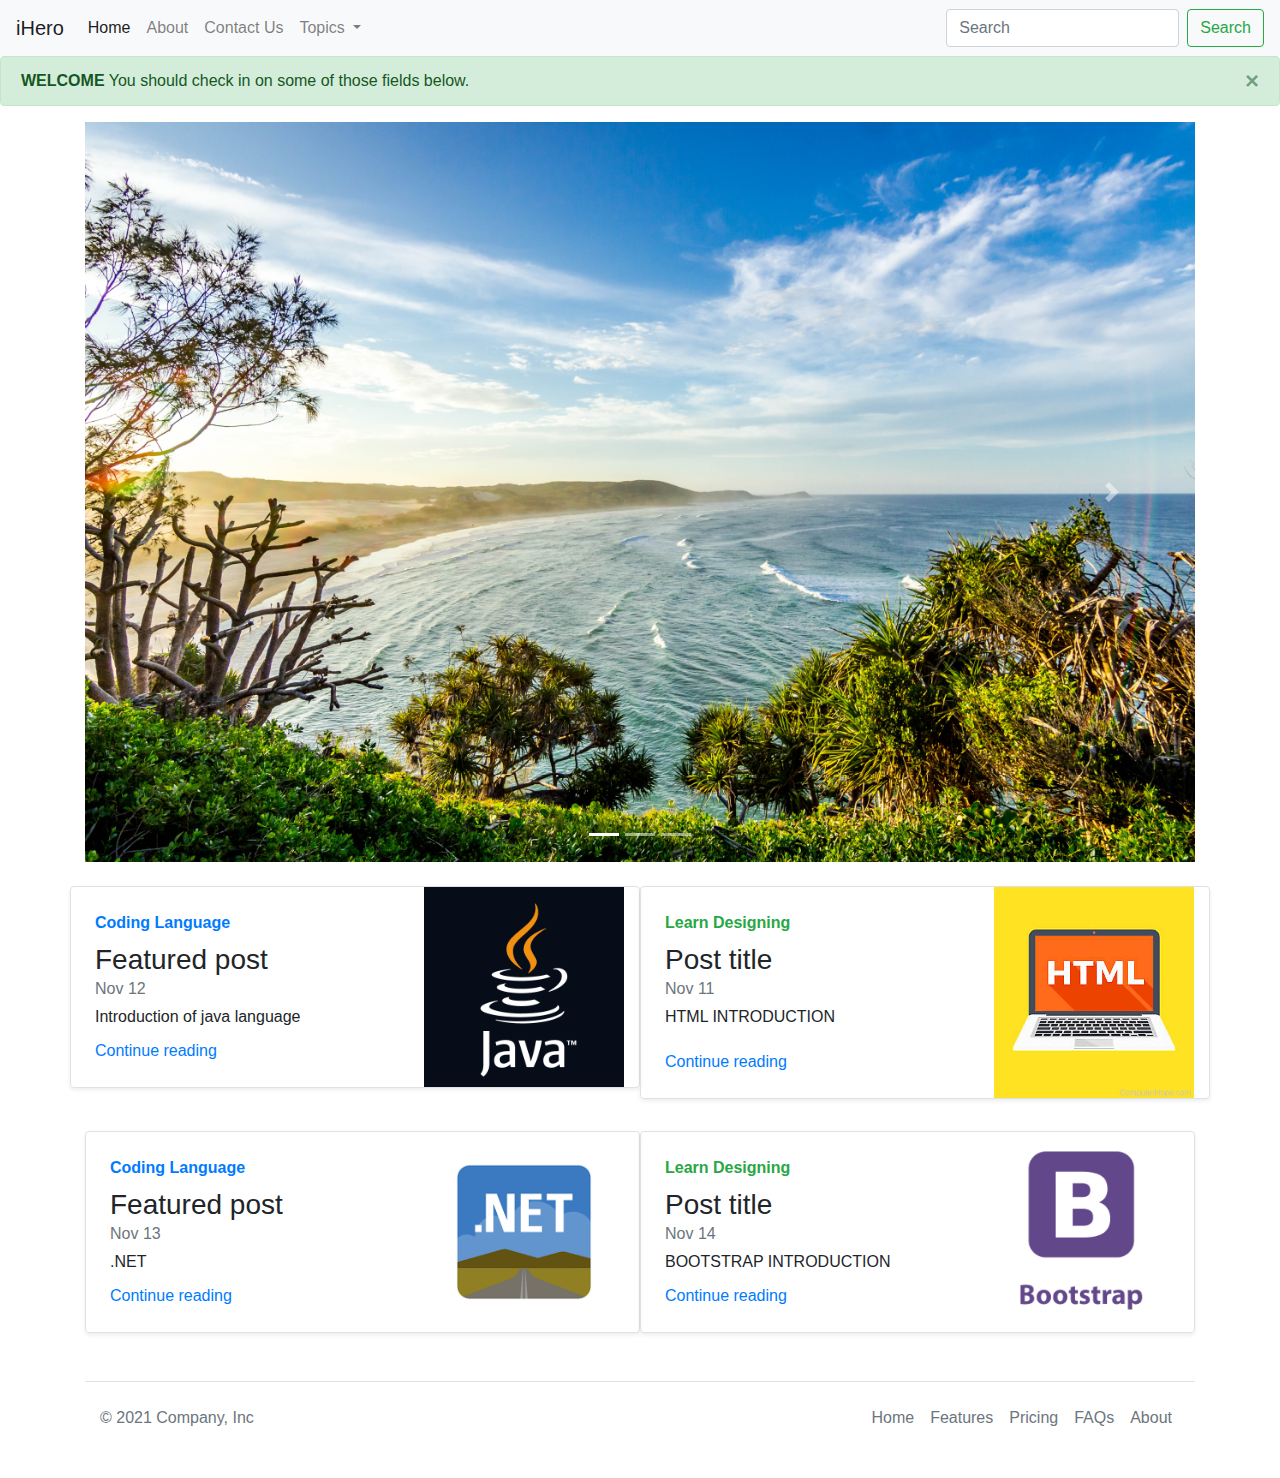
<file: index.html>
<!doctype html>
<html lang="en">

<head>
    <!-- Required meta tags -->
    <meta charset="utf-8">
    <meta name="viewport" content="width=device-width, initial-scale=1, shrink-to-fit=no">

    <!-- Bootstrap CSS -->
    <link rel="stylesheet" href="https://stackpath.bootstrapcdn.com/bootstrap/4.3.1/css/bootstrap.min.css"
        integrity="sha384-ggOyR0iXCbMQv3Xipma34MD+dH/1fQ784/j6cY/iJTQUOhcWr7x9JvoRxT2MZw1T" crossorigin="anonymous">

    <title>iHero</title>
</head>

<body>
    <nav class="navbar navbar-expand-lg navbar-light bg-light">
        <a class="navbar-brand" href="#">iHero</a>
        <button class="navbar-toggler" type="button" data-toggle="collapse" data-target="#navbarSupportedContent"
            aria-controls="navbarSupportedContent" aria-expanded="false" aria-label="Toggle navigation">
            <span class="navbar-toggler-icon"></span>
        </button>

        <div class="collapse navbar-collapse" id="navbarSupportedContent">
            <ul class="navbar-nav mr-auto">
                <li class="nav-item active">
                    <a class="nav-link" href="/">Home <span class="sr-only">(current)</span></a>
                </li>
                <li class="nav-item ">
                    <a class="nav-link" href="/about.html">About</a>
                </li>
                <li class="nav-item ">
                    <a class="nav-link" href="/contact.html">Contact Us</a>
                </li>
                <li class="nav-item dropdown">
                    <a class="nav-link dropdown-toggle" href="#" id="navbarDropdown" role="button"
                        data-toggle="dropdown" aria-haspopup="true" aria-expanded="false">
                        Topics
                    </a>
                    <div class="dropdown-menu" aria-labelledby="navbarDropdown" >
                        <a class="dropdown-item" href="/html.html">HTML</a>
                        <a class="dropdown-item" href="#">JAVA</a>
                        <a class="dropdown-item" href="#">DSA</a>
                        <div class="dropdown-divider"></div>
                        <a class="dropdown-item" href="#">Something else here</a>
                    </div>
                </li>
                <!-- <li class="nav-item">
                    <a class="nav-link disabled" href="#" tabindex="-1" aria-disabled="true">Disabled</a>
                </li> -->
            </ul>
            <form class="form-inline my-2 my-lg-0">
                <input class="form-control mr-sm-2" type="search" placeholder="Search" aria-label="Search">
                <button class="btn btn-outline-success my-2 my-sm-0" type="submit">Search</button>
            </form>
        </div>
    </nav>
    <div class="alert alert-success alert-dismissible fade show" role="alert">
        <strong>WELCOME</strong> You should check in on some of those fields below.
        <button type="button" class="close" data-dismiss="alert" aria-label="Close">
            <span aria-hidden="true">&times;</span>
        </button>
    </div>
    <!-- <nav aria-label="breadcrumb">
        <ol class="breadcrumb">
            <li class="breadcrumb-item"><a href="#">Blog</a></li>
            <li class="breadcrumb-item"><a href="#">Topics</a></li>
            <li class="breadcrumb-item active" aria-current="page">Bootstrap <span
                    class="badge badge-secondary">New</span></li>
        </ol> -->
    </nav>

<div class="container">
    <div id="carouselExampleIndicators" class="carousel slide carousel-fade" data-ride="carousel">
        <ol class="carousel-indicators">
          <li data-target="#carouselExampleIndicators" data-slide-to="0" class="active"></li>
          <li data-target="#carouselExampleIndicators" data-slide-to="1"></li>
          <li data-target="#carouselExampleIndicators" data-slide-to="2"></li>
    
        </ol>
        <div class="carousel-inner">
          <div class="carousel-item active">
            <img class="d-block w-100  img-fluid" src="1.jpg.jpg" alt="First slide">
          </div>
          <div class="carousel-item">
            <img class="d-block w-100 img-fluid" src="2.jpg.jpg" alt="Second slide">
          </div>
          <div class="carousel-item">
            <img class="d-block w-100 img-fluid" src="3.jpg.jpg" alt="Third slide">
          </div>
          
        </div>
        <a class="carousel-control-prev" href="#carouselExampleIndicators" role="button" data-slide="prev">
          <span class="carousel-control-prev-icon" aria-hidden="true"></span>
          <span class="sr-only">Previous</span>
        </a>
        <a class="carousel-control-next" href="#carouselExampleIndicators" role="button" data-slide="next">
          <span class="carousel-control-next-icon" aria-hidden="true"></span>
          <span class="sr-only">Next</span>
        </a>
      </div> 
</div>
<div class="container my-4">
    <div class="row mb-2">
        <div class="col-md-6 mx-auto">
          <div class="row g-0 border rounded overflow-hidden flex-md-row mb-4 shadow-sm h-md-250 position-relative">
            <div class="col p-4 d-flex flex-column position-static">
              <strong class="d-inline-block mb-2 text-primary">Coding Language</strong>
              <h3 class="mb-0">Featured post</h3>
              <div class="mb-1 text-muted">Nov 12</div>
              <p class="card-text mb-auto">Introduction of java language</p>
              <a href="#" class="stretched-link">Continue reading</a>
            </div>
            <div class="col-auto d-none d-lg-block">
             <img src="java.jpg" class="bd-placeholder-img img-fluid" width="200" height="250">
            </div>
          </div>
        </div>
        <div class="col-md-6 mx-auto">
          <div class="row g-0 border rounded overflow-hidden flex-md-row mb-4 shadow-sm h-md-250 position-relative">
            <div class="col p-4 d-flex flex-column position-static">
              <strong class="d-inline-block mb-2 text-success">Learn Designing</strong>
              <h3 class="mb-0">Post title</h3>
              <div class="mb-1 text-muted">Nov 11</div>
              <p class="mb-auto">HTML INTRODUCTION </p>
              <a href="#" class="stretched-link">Continue reading</a>
            </div>
            <div class="col-auto d-none d-lg-block">
           <img src="html1.jpg" class="bd-placeholder-img img-fluid" width="200" height="250">
            </div>
          </div>
        </div>
      </div>

      <div class="row mb-2 mx-auto">
        <div class="col-md-6">
          <div class="row g-0 border rounded overflow-hidden flex-md-row mb-4 shadow-sm h-md-250 position-relative">
            <div class="col p-4 d-flex flex-column position-static">
              <strong class="d-inline-block mb-2 text-primary">Coding Language</strong>
              <h3 class="mb-0">Featured post</h3>
              <div class="mb-1 text-muted">Nov 13</div>
              <p class="card-text mb-auto">.NET </p>
              <a href="#" class="stretched-link">Continue reading</a>
            </div>
            <div class="col-auto d-none d-lg-block">
             <img src="net.jpg" class="bd-placeholder-img img-fluid" width="200" height="250">
            </div>
          </div>
        </div>
        <div class="col-md-6 mx-auto">
          <div class="row g-0 border rounded overflow-hidden flex-md-row mb-4 shadow-sm h-md-250 position-relative">
            <div class="col p-4 d-flex flex-column position-static">
              <strong class="d-inline-block mb-2 text-success">Learn Designing</strong>
              <h3 class="mb-0">Post title</h3>
              <div class="mb-1 text-muted">Nov 14</div>
              <p class="mb-auto">BOOTSTRAP INTRODUCTION </p>
              <a href="#" class="stretched-link">Continue reading</a>
            </div>
            <div class="col-auto d-none d-lg-block">
           <img src="bootstrap.jpg" class="bd-placeholder-img img-fluid" width="200" height="250">
            </div>
          </div>
        </div>
      </div>
</div>
<div class="container">
    <footer class="d-flex flex-wrap justify-content-between align-items-center py-3 my-4 border-top">
      <p class="col-md-4 mb-0 text-muted">© 2021 Company, Inc</p>
  
      <a href="/" class="col-md-4 d-flex align-items-center justify-content-center mb-3 mb-md-0 me-md-auto link-dark text-decoration-none">
        <svg class="bi me-2" width="40" height="32"><use xlink:href="#bootstrap"></use></svg>
      </a>
  
      <ul class="nav col-md-4 justify-content-end">
        <li class="nav-item"><a href="#" class="nav-link px-2 text-muted">Home</a></li>
        <li class="nav-item"><a href="#" class="nav-link px-2 text-muted">Features</a></li>
        <li class="nav-item"><a href="#" class="nav-link px-2 text-muted">Pricing</a></li>
        <li class="nav-item"><a href="#" class="nav-link px-2 text-muted">FAQs</a></li>
        <li class="nav-item"><a href="#" class="nav-link px-2 text-muted">About</a></li>
      </ul>
    </footer>
  </div>

    <!-- Optional JavaScript -->
    <!-- jQuery first, then Popper.js, then Bootstrap JS -->
    <script src="https://code.jquery.com/jquery-3.3.1.slim.min.js"
        integrity="sha384-q8i/X+965DzO0rT7abK41JStQIAqVgRVzpbzo5smXKp4YfRvH+8abtTE1Pi6jizo"
        crossorigin="anonymous"></script>
    <script src="https://cdnjs.cloudflare.com/ajax/libs/popper.js/1.14.7/umd/popper.min.js"
        integrity="sha384-UO2eT0CpHqdSJQ6hJty5KVphtPhzWj9WO1clHTMGa3JDZwrnQq4sF86dIHNDz0W1"
        crossorigin="anonymous"></script>
    <script src="https://stackpath.bootstrapcdn.com/bootstrap/4.3.1/js/bootstrap.min.js"
        integrity="sha384-JjSmVgyd0p3pXB1rRibZUAYoIIy6OrQ6VrjIEaFf/nJGzIxFDsf4x0xIM+B07jRM"
        crossorigin="anonymous"></script>
</body>

</html>
</file>
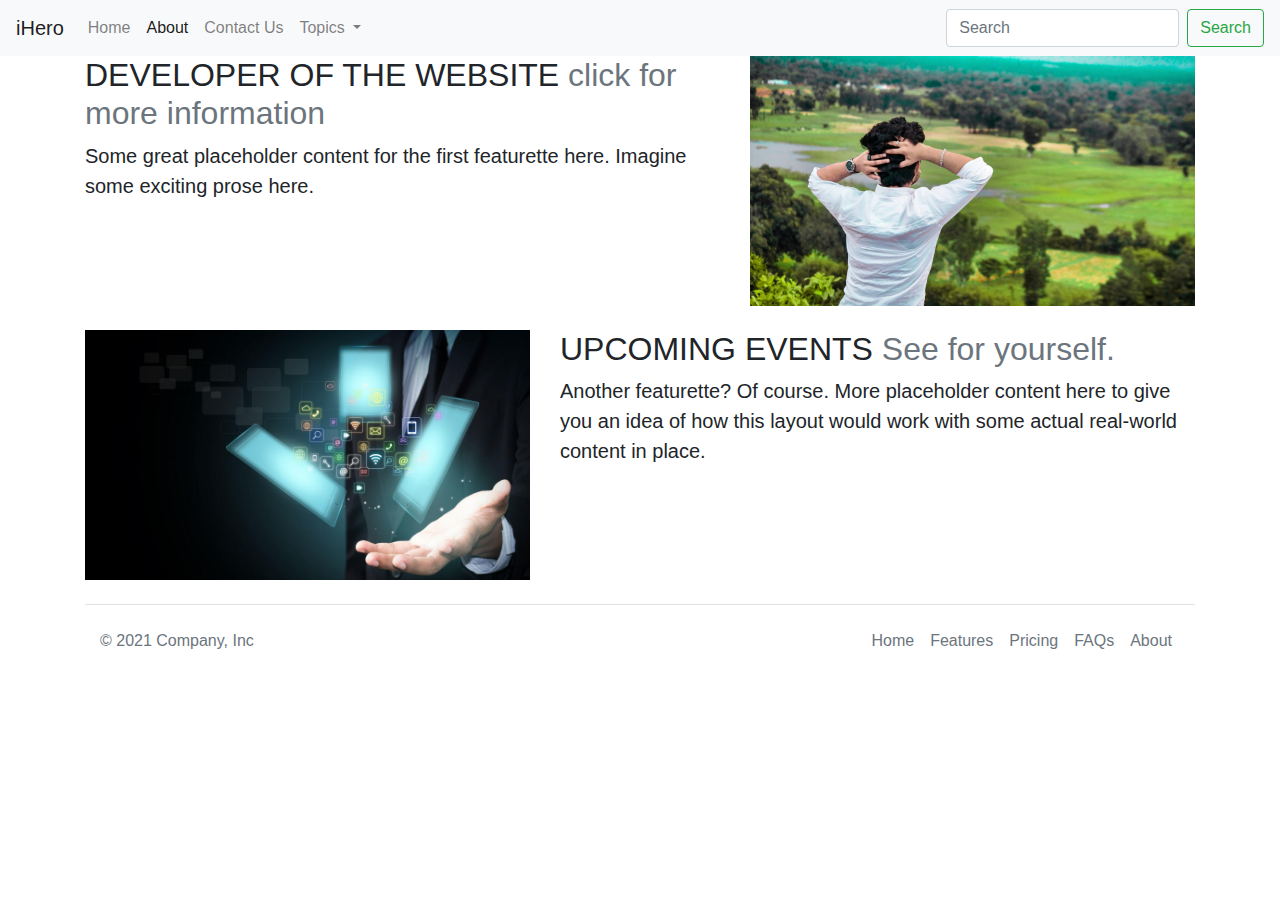
<file: about.html>
<!doctype html>
<html lang="en">

<head>
    <!-- Required meta tags -->
    <meta charset="utf-8">
    <meta name="viewport" content="width=device-width, initial-scale=1, shrink-to-fit=no">

    <!-- Bootstrap CSS -->
    <link rel="stylesheet" href="https://stackpath.bootstrapcdn.com/bootstrap/4.3.1/css/bootstrap.min.css"
        integrity="sha384-ggOyR0iXCbMQv3Xipma34MD+dH/1fQ784/j6cY/iJTQUOhcWr7x9JvoRxT2MZw1T" crossorigin="anonymous">

    <title>Hello, world!</title>
</head>

<body>
    <nav class="navbar navbar-expand-lg navbar-light bg-light">
        <a class="navbar-brand" href="#">iHero</a>
        <button class="navbar-toggler" type="button" data-toggle="collapse" data-target="#navbarSupportedContent"
            aria-controls="navbarSupportedContent" aria-expanded="false" aria-label="Toggle navigation">
            <span class="navbar-toggler-icon"></span>
        </button>

        <div class="collapse navbar-collapse" id="navbarSupportedContent">
            <ul class="navbar-nav mr-auto">
                <li class="nav-item ">
                    <a class="nav-link" href="/">Home <span class="sr-only">(current)</span></a>
                </li>
                <li class="nav-item active">
                    <a class="nav-link" href="/about.html">About</a>
                </li>
                <li class="nav-item">
                    <a class="nav-link" href="/contact.html">Contact Us</a>
                </li>
                <li class="nav-item dropdown">
                    <a class="nav-link dropdown-toggle" href="#" id="navbarDropdown" role="button"
                        data-toggle="dropdown" aria-haspopup="true" aria-expanded="false">
                        Topics
                    </a>
                    <div class="dropdown-menu" aria-labelledby="navbarDropdown">
                        <a class="dropdown-item" href="/html.html">HTML</a>
                        <a class="dropdown-item" href="#">JAVA</a>
                        <a class="dropdown-item" href="#">DSA</a>
                        <div class="dropdown-divider"></div>
                        <a class="dropdown-item" href="#">Something else here</a>
                    </div>
                </li>
                <!-- <li class="nav-item">
                    <a class="nav-link disabled" href="#" tabindex="-1" aria-disabled="true">Disabled</a>
                </li> -->
            </ul>
            <form class="form-inline my-2 my-lg-0">
                <input class="form-control mr-sm-2" type="search" placeholder="Search" aria-label="Search">
                <button class="btn btn-outline-success my-2 my-sm-0" type="submit">Search</button>
            </form>
        </div>
    </nav>
<!-- 
    <nav aria-label="breadcrumb">
        <ol class="breadcrumb">
            <li class="breadcrumb-item"><a href="#">Blog</a></li>
            <li class="breadcrumb-item"><a href="#">Topics</a></li>
            <li class="breadcrumb-item active" aria-current="page">Bootstrap <span
                    class="badge badge-secondary">New</span></li>
        </ol>
    </nav> -->

<div class="container d-flex justify-content-center align-items-center">
    <div class=" row featurette ">
        <div class="col-md-7">
          <h2 class="featurette-heading">DEVELOPER OF THE WEBSITE <span class="text-muted">click for more information</span></h2>
          <p class="lead">Some great placeholder content for the first featurette here. Imagine some exciting prose here.</p>
        </div>
        <div class="col-md-5">
        <img src="IMG_1601.JPG" class="bd-placeholder-img bd-placeholder-img-lg featurette-image img-fluid mx-auto" width="500" height="500" >
        </div>
      </div>
 </div>
 <div class="container d-flex justify-content-center align-items-center my-4">
    <div class="row featurette">
        <div class="col-md-7 order-md-2">
          <h2 class="featurette-heading">UPCOMING EVENTS <span class="text-muted">See for yourself.</span></h2>
          <p class="lead">Another featurette? Of course. More placeholder content here to give you an idea of how this layout would work with some actual real-world content in place.</p>
        </div>
        <div class="col-md-5 order-md-1">
         <img src="tech.jpg" class="bd-placeholder-img bd-placeholder-img-lg featurette-image img-fluid mx-auto" width="500" height="500" >
        </div>
      </div>

 </div>




<div class="container">
    <footer class="d-flex flex-wrap justify-content-between align-items-center py-3 my-4 border-top">
      <p class="col-md-4 mb-0 text-muted">© 2021 Company, Inc</p>  
      <a href="/" class="col-md-4 d-flex align-items-center justify-content-center mb-3 mb-md-0 me-md-auto link-dark text-decoration-none">
        <svg class="bi me-2" width="40" height="32"><use xlink:href="#bootstrap"></use></svg>
      </a>
      <ul class="nav col-md-4 justify-content-end">
        <li class="nav-item"><a href="#" class="nav-link px-2 text-muted">Home</a></li>
        <li class="nav-item"><a href="#" class="nav-link px-2 text-muted">Features</a></li>
        <li class="nav-item"><a href="#" class="nav-link px-2 text-muted">Pricing</a></li>
        <li class="nav-item"><a href="#" class="nav-link px-2 text-muted">FAQs</a></li>
        <li class="nav-item"><a href="#" class="nav-link px-2 text-muted">About</a></li>
      </ul>
    </footer>
  </div>

  

    <!-- Optional JavaScript -->
    <!-- jQuery first, then Popper.js, then Bootstrap JS -->
    <script src="https://code.jquery.com/jquery-3.3.1.slim.min.js"
        integrity="sha384-q8i/X+965DzO0rT7abK41JStQIAqVgRVzpbzo5smXKp4YfRvH+8abtTE1Pi6jizo"
        crossorigin="anonymous"></script>
    <script src="https://cdnjs.cloudflare.com/ajax/libs/popper.js/1.14.7/umd/popper.min.js"
        integrity="sha384-UO2eT0CpHqdSJQ6hJty5KVphtPhzWj9WO1clHTMGa3JDZwrnQq4sF86dIHNDz0W1"
        crossorigin="anonymous"></script>
    <script src="https://stackpath.bootstrapcdn.com/bootstrap/4.3.1/js/bootstrap.min.js"
        integrity="sha384-JjSmVgyd0p3pXB1rRibZUAYoIIy6OrQ6VrjIEaFf/nJGzIxFDsf4x0xIM+B07jRM"
        crossorigin="anonymous"></script>
</file>
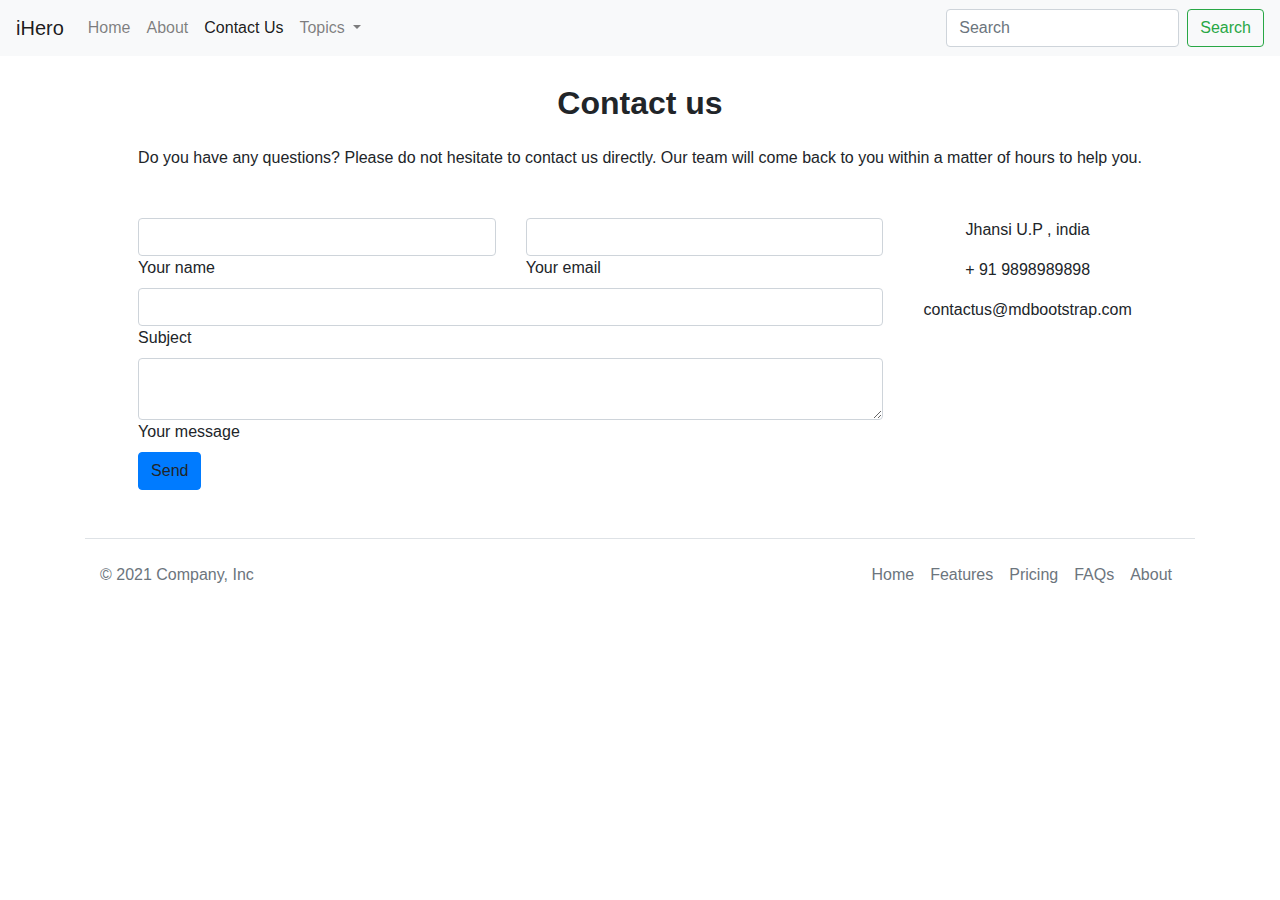
<file: Contact.html>
<!doctype html>
<html lang="en">

<head>
    <!-- Required meta tags -->
    <meta charset="utf-8">
    <meta name="viewport" content="width=device-width, initial-scale=1, shrink-to-fit=no">

    <!-- Bootstrap CSS -->
    <link rel="stylesheet" href="https://stackpath.bootstrapcdn.com/bootstrap/4.3.1/css/bootstrap.min.css"
        integrity="sha384-ggOyR0iXCbMQv3Xipma34MD+dH/1fQ784/j6cY/iJTQUOhcWr7x9JvoRxT2MZw1T" crossorigin="anonymous">

    <title>Hello, world!</title>
</head>

<body>
    <nav class="navbar navbar-expand-lg navbar-light bg-light">
        <a class="navbar-brand" href="#">iHero</a>
        <button class="navbar-toggler" type="button" data-toggle="collapse" data-target="#navbarSupportedContent"
            aria-controls="navbarSupportedContent" aria-expanded="false" aria-label="Toggle navigation">
            <span class="navbar-toggler-icon"></span>
        </button>

        <div class="collapse navbar-collapse" id="navbarSupportedContent">
            <ul class="navbar-nav mr-auto">
                <li class="nav-item ">
                    <a class="nav-link" href="/">Home <span class="sr-only">(current)</span></a>
                </li>
                <li class="nav-item">
                    <a class="nav-link" href="/about.html">About</a>
                </li>
                <li class="nav-item active">
                    <a class="nav-link" href="/contact.html">Contact Us</a>
                </li>
                <li class="nav-item dropdown">
                    <a class="nav-link dropdown-toggle" href="#" id="navbarDropdown" role="button"
                        data-toggle="dropdown" aria-haspopup="true" aria-expanded="false">
                        Topics
                    </a>
                    <div class="dropdown-menu" aria-labelledby="navbarDropdown">
                        <a class="dropdown-item" href="/html.html">HTML<a>
                        <a class="dropdown-item" href="#">JAVA</a>
                        <a class="dropdown-item" href="#">DSA</a>
                        <div class="dropdown-divider"></div>
                        <a class="dropdown-item" href="#">Something else here</a>
                    </div>
                </li>
                <!-- <li class="nav-item">
                    <a class="nav-link disabled" href="#" tabindex="-1" aria-disabled="true">Disabled</a>
                </li> -->
            </ul>
            <form class="form-inline my-2 my-lg-0">
                <input class="form-control mr-sm-2" type="search" placeholder="Search" aria-label="Search">
                <button class="btn btn-outline-success my-2 my-sm-0" type="submit">Search</button>
            </form>
        </div>
    </nav>

    <!-- <nav aria-label="breadcrumb">
        <ol class="breadcrumb">
            <li class="breadcrumb-item"><a href="#">Blog</a></li>
            <li class="breadcrumb-item"><a href="#">Topics</a></li>
            <li class="breadcrumb-item active" aria-current="page">Bootstrap <span
                    class="badge badge-secondary">New</span></li>
        </ol>
    </nav> -->

<div class="container d-flex justify-content-center align-items-center my-1">
    <!--Section: Contact v.2-->
<section class="mb-4">

    <!--Section heading-->
    <h2 class="h1-responsive font-weight-bold text-center my-4">Contact us</h2>
    <!--Section description-->
    <p class="text-center w-responsive mx-auto mb-5">Do you have any questions? Please do not hesitate to contact us directly. Our team will come back to you within
        a matter of hours to help you.</p>

    <div class="row">

        <!--Grid column-->
        <div class="col-md-9 mb-md-0 mb-5">
            <form id="contact-form" name="contact-form" action="mail.php" method="POST">

                <!--Grid row-->
                <div class="row">

                    <!--Grid column-->
                    <div class="col-md-6">
                        <div class="md-form mb-0">
                            <input type="text" id="name" name="name" class="form-control">
                            <label for="name" class="">Your name</label>
                        </div>
                    </div>
                    <!--Grid column-->

                    <!--Grid column-->
                    <div class="col-md-6">
                        <div class="md-form mb-0">
                            <input type="text" id="email" name="email" class="form-control">
                            <label for="email" class="">Your email</label>
                        </div>
                    </div>
                    <!--Grid column-->

                </div>
                <!--Grid row-->

                <!--Grid row-->
                <div class="row">
                    <div class="col-md-12">
                        <div class="md-form mb-0">
                            <input type="text" id="subject" name="subject" class="form-control">
                            <label for="subject" class="">Subject</label>
                        </div>
                    </div>
                </div>
                <!--Grid row-->

                <!--Grid row-->
                <div class="row">

                    <!--Grid column-->
                    <div class="col-md-12">

                        <div class="md-form">
                            <textarea type="text" id="message" name="message" rows="2" class="form-control md-textarea"></textarea>
                            <label for="message">Your message</label>
                        </div>

                    </div>
                </div>
                <!--Grid row-->

            </form>

            <div class="text-center text-md-left">
                <a class="btn btn-primary" onclick="document.getElementById('contact-form').submit();">Send</a>
            </div>
            <div class="status"></div>
        </div>
        <!--Grid column-->

        <!--Grid column-->
        <div class="col-md-3 text-center">
            <ul class="list-unstyled mb-0">
                <li><i class="fas fa-map-marker-alt fa-2x"></i>
                    <p>Jhansi U.P , india </p>
                </li>

                <li><i class="fas fa-phone mt-4 fa-2x"></i>
                    <p>+ 91 9898989898</p>
                </li>

                <li><i class="fas fa-envelope mt-4 fa-2x"></i>
                    <p>contactus@mdbootstrap.com</p>
                </li>
            </ul>
        </div>
        <!--Grid column-->

    </div>

</section>
<!--Section: Contact v.2-->


</div>

<div class="container">
    <footer class="d-flex flex-wrap justify-content-between align-items-center py-3 my-4 border-top">
      <p class="col-md-4 mb-0 text-muted">© 2021 Company, Inc</p>  
      <a href="/" class="col-md-4 d-flex align-items-center justify-content-center mb-3 mb-md-0 me-md-auto link-dark text-decoration-none">
        <svg class="bi me-2" width="40" height="32"><use xlink:href="#bootstrap"></use></svg>
      </a>
      <ul class="nav col-md-4 justify-content-end">
        <li class="nav-item"><a href="#" class="nav-link px-2 text-muted">Home</a></li>
        <li class="nav-item"><a href="#" class="nav-link px-2 text-muted">Features</a></li>
        <li class="nav-item"><a href="#" class="nav-link px-2 text-muted">Pricing</a></li>
        <li class="nav-item"><a href="#" class="nav-link px-2 text-muted">FAQs</a></li>
        <li class="nav-item"><a href="#" class="nav-link px-2 text-muted">About</a></li>
      </ul>
    </footer>
  </div>

  

    <!-- Optional JavaScript -->
    <!-- jQuery first, then Popper.js, then Bootstrap JS -->
    <script src="https://code.jquery.com/jquery-3.3.1.slim.min.js"
        integrity="sha384-q8i/X+965DzO0rT7abK41JStQIAqVgRVzpbzo5smXKp4YfRvH+8abtTE1Pi6jizo"
        crossorigin="anonymous"></script>
    <script src="https://cdnjs.cloudflare.com/ajax/libs/popper.js/1.14.7/umd/popper.min.js"
        integrity="sha384-UO2eT0CpHqdSJQ6hJty5KVphtPhzWj9WO1clHTMGa3JDZwrnQq4sF86dIHNDz0W1"
        crossorigin="anonymous"></script>
    <script src="https://stackpath.bootstrapcdn.com/bootstrap/4.3.1/js/bootstrap.min.js"
        integrity="sha384-JjSmVgyd0p3pXB1rRibZUAYoIIy6OrQ6VrjIEaFf/nJGzIxFDsf4x0xIM+B07jRM"
        crossorigin="anonymous"></script>
</file>
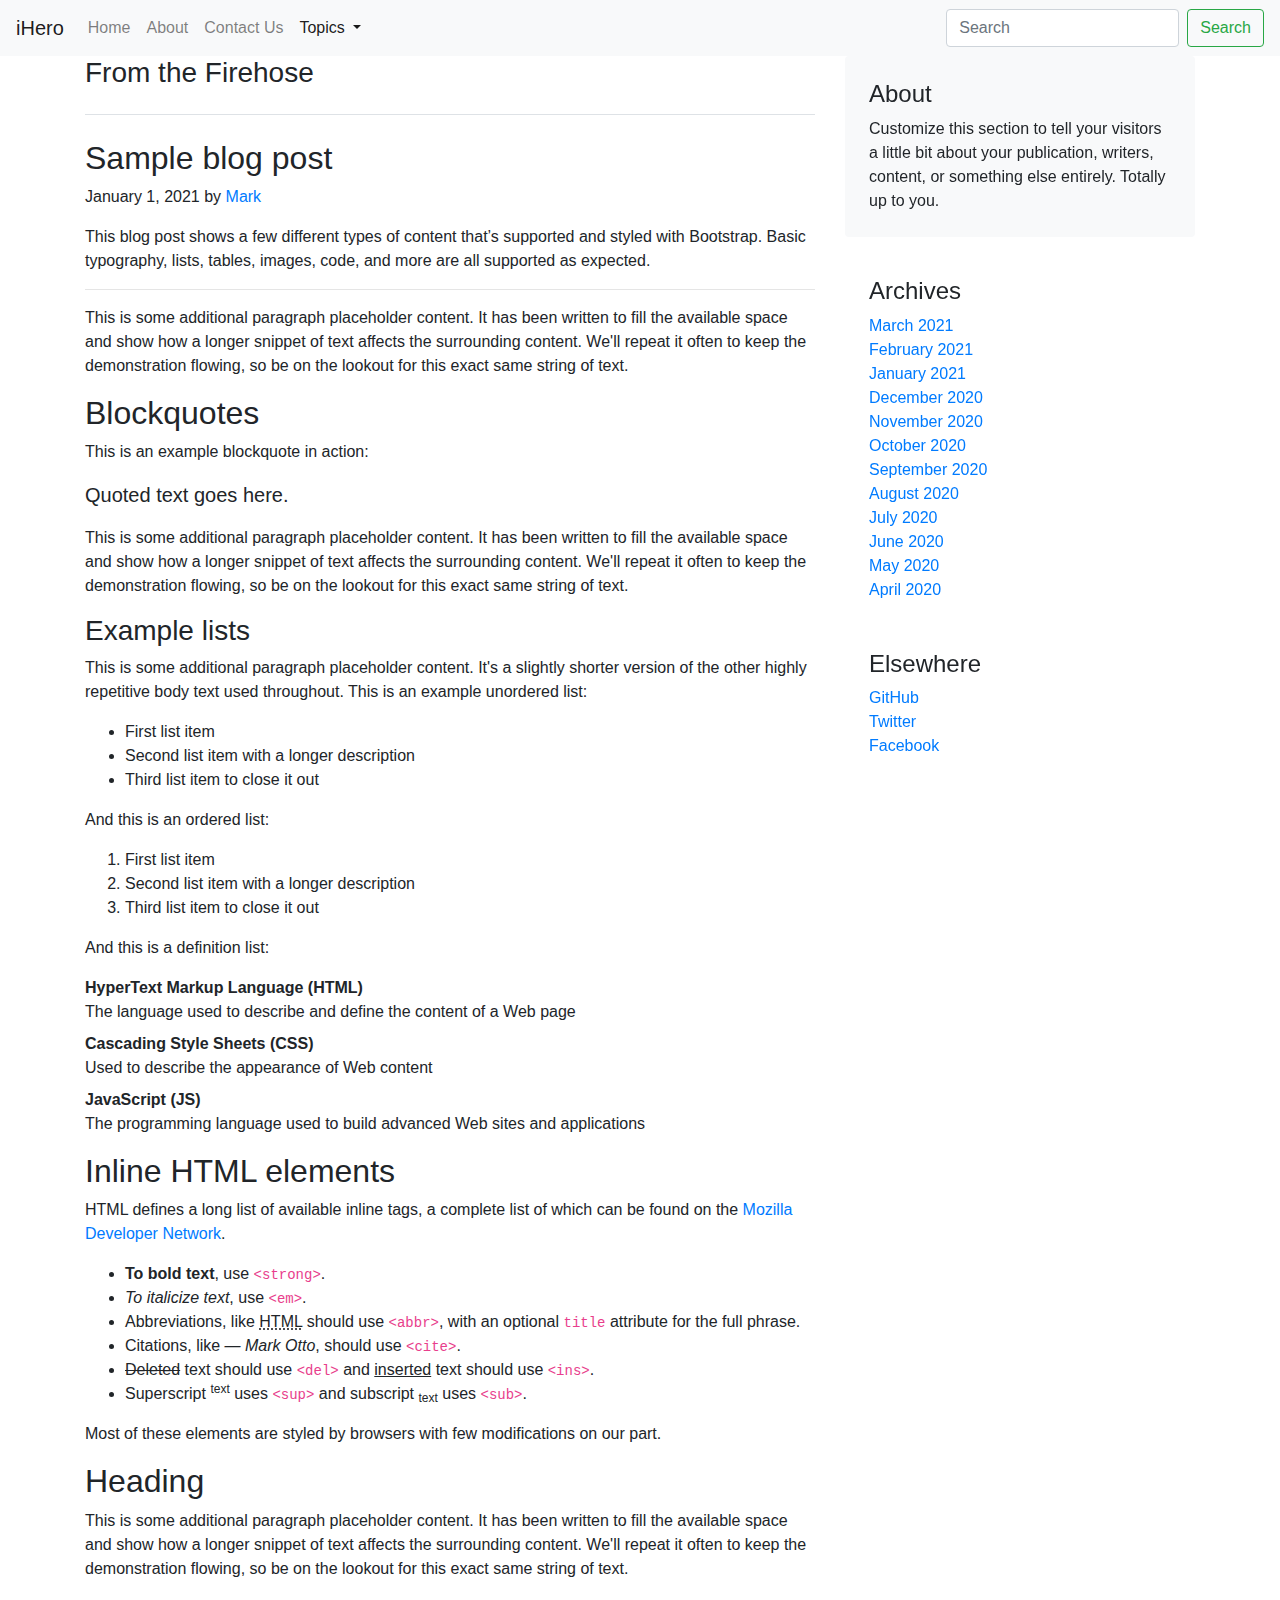
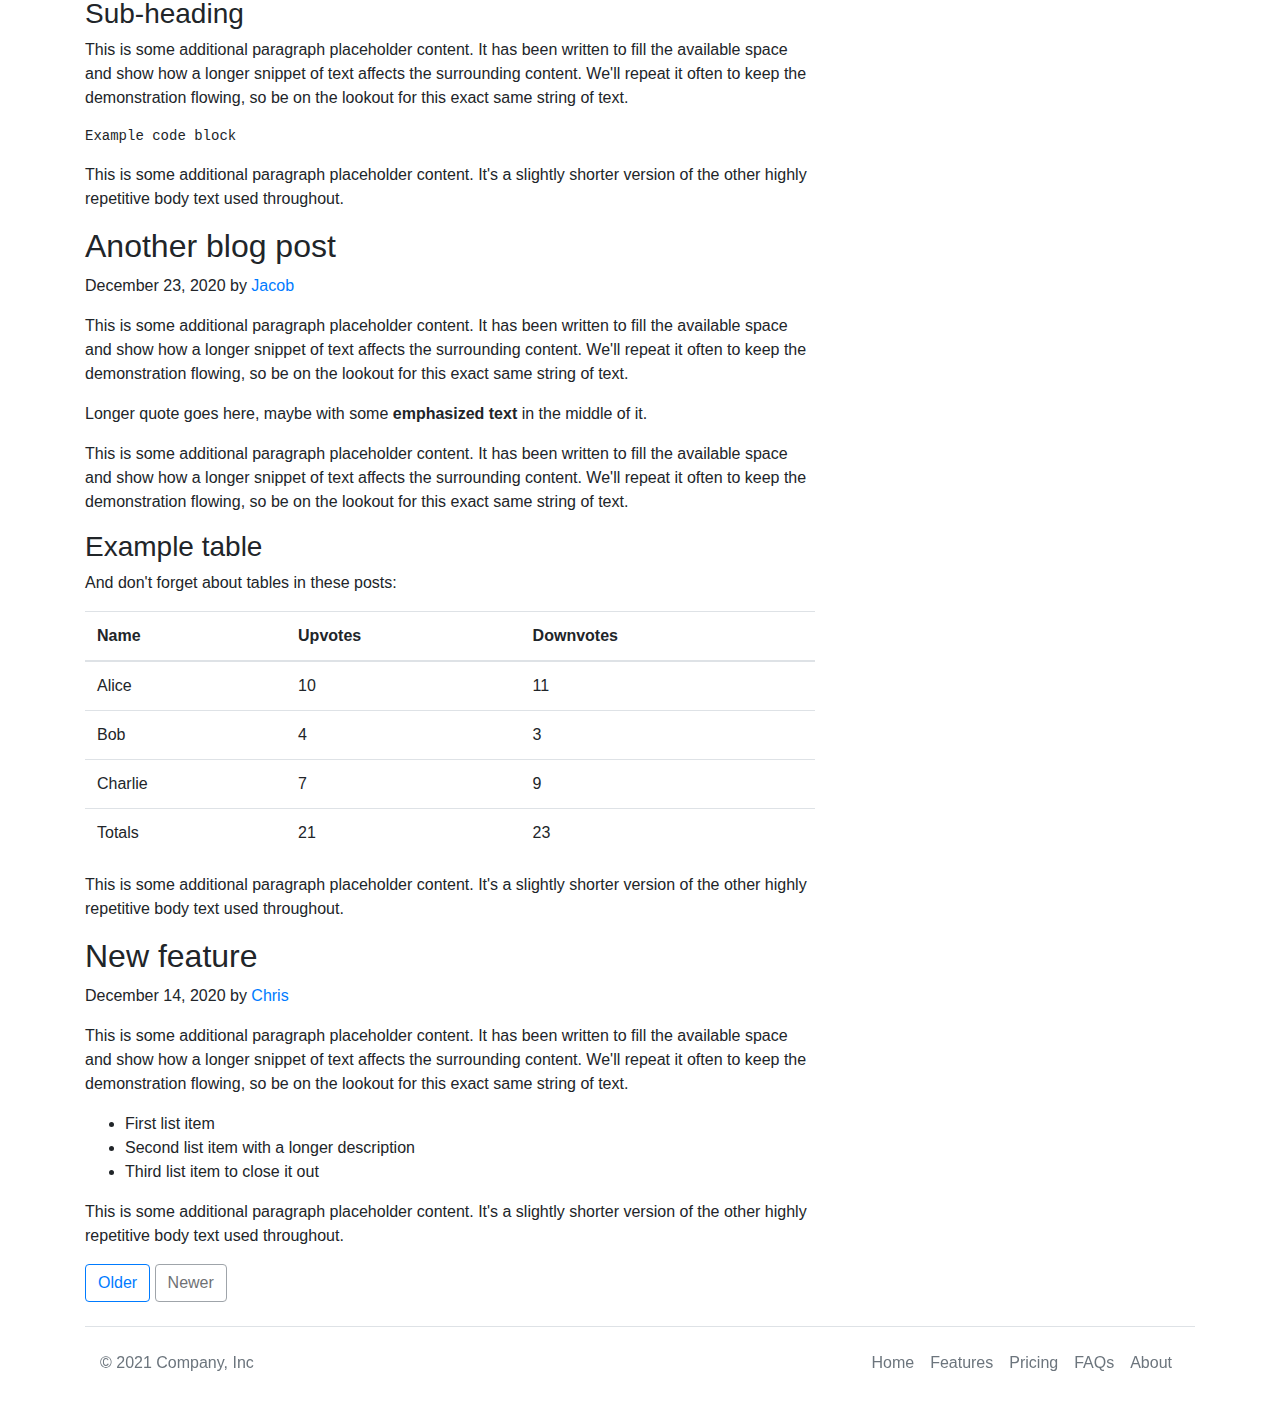
<file: html.html>
<!doctype html>
<html lang="en">

<head>
    <!-- Required meta tags -->
    <meta charset="utf-8">
    <meta name="viewport" content="width=device-width, initial-scale=1, shrink-to-fit=no">

    <!-- Bootstrap CSS -->
    <link rel="stylesheet" href="https://stackpath.bootstrapcdn.com/bootstrap/4.3.1/css/bootstrap.min.css"
        integrity="sha384-ggOyR0iXCbMQv3Xipma34MD+dH/1fQ784/j6cY/iJTQUOhcWr7x9JvoRxT2MZw1T" crossorigin="anonymous">

    <title>Hello, world!</title>
</head>

<body>
    <nav class="navbar navbar-expand-lg navbar-light bg-light">
        <a class="navbar-brand" href="/index.html">iHero</a>
        <button class="navbar-toggler" type="button" data-toggle="collapse" data-target="#navbarSupportedContent"
            aria-controls="navbarSupportedContent" aria-expanded="false" aria-label="Toggle navigation">
            <span class="navbar-toggler-icon"></span>
        </button>

        <div class="collapse navbar-collapse" id="navbarSupportedContent">
            <ul class="navbar-nav mr-auto">
                <li class="nav-item ">
                    <a class="nav-link" href="/">Home <span class="sr-only">(current)</span></a>
                </li>
                <li class="nav-item">
                    <a class="nav-link" href="/about.html">About</a>
                </li>
                <li class="nav-item ">
                    <a class="nav-link" href="/contact.html">Contact Us</a>
                </li>
                <li class="nav-item dropdown">
                    <a class="nav-link dropdown-toggle active" href="#" id="navbarDropdown" role="button"
                        data-toggle="dropdown" aria-haspopup="true" aria-expanded="false">
                        Topics
                    </a>
                    <div class="dropdown-menu" aria-labelledby="navbarDropdown">
                        <a class="dropdown-item" href="/html.html">HTML</a>
                        <a class="dropdown-item" href="#">JAVA</a>
                        <a class="dropdown-item" href="#">DSA</a>
                        <div class="dropdown-divider"></div>
                        <a class="dropdown-item" href="#">Something else here</a>
                    </div>
                </li>
                <!-- <li class="nav-item">
                    <a class="nav-link disabled" href="#" tabindex="-1" aria-disabled="true">Disabled</a>
                </li> -->
            </ul>
            <form class="form-inline my-2 my-lg-0">
                <input class="form-control mr-sm-2" type="search" placeholder="Search" aria-label="Search">
                <button class="btn btn-outline-success my-2 my-sm-0" type="submit">Search</button>
            </form>
        </div>
    </nav>
<div class="container">
    <div class="row g-5">
        <div class="col-md-8">
          <h3 class="pb-4 mb-4 fst-italic border-bottom">
            From the Firehose
          </h3>
    
          <article class="blog-post">
            <h2 class="blog-post-title">Sample blog post</h2>
            <p class="blog-post-meta">January 1, 2021 by <a href="#">Mark</a></p>
    
            <p>This blog post shows a few different types of content that’s supported and styled with Bootstrap. Basic typography, lists, tables, images, code, and more are all supported as expected.</p>
            <hr>
            <p>This is some additional paragraph placeholder content. It has been written to fill the available space and show how a longer snippet of text affects the surrounding content. We'll repeat it often to keep the demonstration flowing, so be on the lookout for this exact same string of text.</p>
            <h2>Blockquotes</h2>
            <p>This is an example blockquote in action:</p>
            <blockquote class="blockquote">
              <p>Quoted text goes here.</p>
            </blockquote>
            <p>This is some additional paragraph placeholder content. It has been written to fill the available space and show how a longer snippet of text affects the surrounding content. We'll repeat it often to keep the demonstration flowing, so be on the lookout for this exact same string of text.</p>
            <h3>Example lists</h3>
            <p>This is some additional paragraph placeholder content. It's a slightly shorter version of the other highly repetitive body text used throughout. This is an example unordered list:</p>
            <ul>
              <li>First list item</li>
              <li>Second list item with a longer description</li>
              <li>Third list item to close it out</li>
            </ul>
            <p>And this is an ordered list:</p>
            <ol>
              <li>First list item</li>
              <li>Second list item with a longer description</li>
              <li>Third list item to close it out</li>
            </ol>
            <p>And this is a definition list:</p>
            <dl>
              <dt>HyperText Markup Language (HTML)</dt>
              <dd>The language used to describe and define the content of a Web page</dd>
              <dt>Cascading Style Sheets (CSS)</dt>
              <dd>Used to describe the appearance of Web content</dd>
              <dt>JavaScript (JS)</dt>
              <dd>The programming language used to build advanced Web sites and applications</dd>
            </dl>
            <h2>Inline HTML elements</h2>
            <p>HTML defines a long list of available inline tags, a complete list of which can be found on the <a href="https://developer.mozilla.org/en-US/docs/Web/HTML/Element">Mozilla Developer Network</a>.</p>
            <ul>
              <li><strong>To bold text</strong>, use <code class="language-plaintext highlighter-rouge">&lt;strong&gt;</code>.</li>
              <li><em>To italicize text</em>, use <code class="language-plaintext highlighter-rouge">&lt;em&gt;</code>.</li>
              <li>Abbreviations, like <abbr title="HyperText Markup Langage">HTML</abbr> should use <code class="language-plaintext highlighter-rouge">&lt;abbr&gt;</code>, with an optional <code class="language-plaintext highlighter-rouge">title</code> attribute for the full phrase.</li>
              <li>Citations, like <cite>— Mark Otto</cite>, should use <code class="language-plaintext highlighter-rouge">&lt;cite&gt;</code>.</li>
              <li><del>Deleted</del> text should use <code class="language-plaintext highlighter-rouge">&lt;del&gt;</code> and <ins>inserted</ins> text should use <code class="language-plaintext highlighter-rouge">&lt;ins&gt;</code>.</li>
              <li>Superscript <sup>text</sup> uses <code class="language-plaintext highlighter-rouge">&lt;sup&gt;</code> and subscript <sub>text</sub> uses <code class="language-plaintext highlighter-rouge">&lt;sub&gt;</code>.</li>
            </ul>
            <p>Most of these elements are styled by browsers with few modifications on our part.</p>
            <h2>Heading</h2>
            <p>This is some additional paragraph placeholder content. It has been written to fill the available space and show how a longer snippet of text affects the surrounding content. We'll repeat it often to keep the demonstration flowing, so be on the lookout for this exact same string of text.</p>
            <h3>Sub-heading</h3>
            <p>This is some additional paragraph placeholder content. It has been written to fill the available space and show how a longer snippet of text affects the surrounding content. We'll repeat it often to keep the demonstration flowing, so be on the lookout for this exact same string of text.</p>
            <pre><code>Example code block</code></pre>
            <p>This is some additional paragraph placeholder content. It's a slightly shorter version of the other highly repetitive body text used throughout.</p>
          </article>
    
          <article class="blog-post">
            <h2 class="blog-post-title">Another blog post</h2>
            <p class="blog-post-meta">December 23, 2020 by <a href="#">Jacob</a></p>
    
            <p>This is some additional paragraph placeholder content. It has been written to fill the available space and show how a longer snippet of text affects the surrounding content. We'll repeat it often to keep the demonstration flowing, so be on the lookout for this exact same string of text.</p>
            <blockquote>
              <p>Longer quote goes here, maybe with some <strong>emphasized text</strong> in the middle of it.</p>
            </blockquote>
            <p>This is some additional paragraph placeholder content. It has been written to fill the available space and show how a longer snippet of text affects the surrounding content. We'll repeat it often to keep the demonstration flowing, so be on the lookout for this exact same string of text.</p>
            <h3>Example table</h3>
            <p>And don't forget about tables in these posts:</p>
            <table class="table">
              <thead>
                <tr>
                  <th>Name</th>
                  <th>Upvotes</th>
                  <th>Downvotes</th>
                </tr>
              </thead>
              <tbody>
                <tr>
                  <td>Alice</td>
                  <td>10</td>
                  <td>11</td>
                </tr>
                <tr>
                  <td>Bob</td>
                  <td>4</td>
                  <td>3</td>
                </tr>
                <tr>
                  <td>Charlie</td>
                  <td>7</td>
                  <td>9</td>
                </tr>
              </tbody>
              <tfoot>
                <tr>
                  <td>Totals</td>
                  <td>21</td>
                  <td>23</td>
                </tr>
              </tfoot>
            </table>
    
            <p>This is some additional paragraph placeholder content. It's a slightly shorter version of the other highly repetitive body text used throughout.</p>
          </article>
    
          <article class="blog-post">
            <h2 class="blog-post-title">New feature</h2>
            <p class="blog-post-meta">December 14, 2020 by <a href="#">Chris</a></p>
    
            <p>This is some additional paragraph placeholder content. It has been written to fill the available space and show how a longer snippet of text affects the surrounding content. We'll repeat it often to keep the demonstration flowing, so be on the lookout for this exact same string of text.</p>
            <ul>
              <li>First list item</li>
              <li>Second list item with a longer description</li>
              <li>Third list item to close it out</li>
            </ul>
            <p>This is some additional paragraph placeholder content. It's a slightly shorter version of the other highly repetitive body text used throughout.</p>
          </article>
    
          <nav class="blog-pagination" aria-label="Pagination">
            <a class="btn btn-outline-primary" href="#">Older</a>
            <a class="btn btn-outline-secondary disabled">Newer</a>
          </nav>
    
        </div>
    
        <div class="col-md-4">
          <div class="position-sticky" style="top: 2rem;">
            <div class="p-4 mb-3 bg-light rounded">
              <h4 class="fst-italic">About</h4>
              <p class="mb-0">Customize this section to tell your visitors a little bit about your publication, writers, content, or something else entirely. Totally up to you.</p>
            </div>
    
            <div class="p-4">
              <h4 class="fst-italic">Archives</h4>
              <ol class="list-unstyled mb-0">
                <li><a href="#">March 2021</a></li>
                <li><a href="#">February 2021</a></li>
                <li><a href="#">January 2021</a></li>
                <li><a href="#">December 2020</a></li>
                <li><a href="#">November 2020</a></li>
                <li><a href="#">October 2020</a></li>
                <li><a href="#">September 2020</a></li>
                <li><a href="#">August 2020</a></li>
                <li><a href="#">July 2020</a></li>
                <li><a href="#">June 2020</a></li>
                <li><a href="#">May 2020</a></li>
                <li><a href="#">April 2020</a></li>
              </ol>
            </div>
    
            <div class="p-4">
              <h4 class="fst-italic">Elsewhere</h4>
              <ol class="list-unstyled">
                <li><a href="#">GitHub</a></li>
                <li><a href="#">Twitter</a></li>
                <li><a href="#">Facebook</a></li>
              </ol>
            </div>
          </div>
        </div>
      </div></div>


<div class="container">
    <footer class="d-flex flex-wrap justify-content-between align-items-center py-3 my-4 border-top">
      <p class="col-md-4 mb-0 text-muted">© 2021 Company, Inc</p>  
      <a href="/" class="col-md-4 d-flex align-items-center justify-content-center mb-3 mb-md-0 me-md-auto link-dark text-decoration-none">
        <svg class="bi me-2" width="40" height="32"><use xlink:href="#bootstrap"></use></svg>
      </a>
      <ul class="nav col-md-4 justify-content-end">
        <li class="nav-item"><a href="#" class="nav-link px-2 text-muted">Home</a></li>
        <li class="nav-item"><a href="#" class="nav-link px-2 text-muted">Features</a></li>
        <li class="nav-item"><a href="#" class="nav-link px-2 text-muted">Pricing</a></li>
        <li class="nav-item"><a href="#" class="nav-link px-2 text-muted">FAQs</a></li>
        <li class="nav-item"><a href="#" class="nav-link px-2 text-muted">About</a></li>
      </ul>
    </footer>
  </div>

  

    <!-- Optional JavaScript -->
    <!-- jQuery first, then Popper.js, then Bootstrap JS -->
    <script src="https://code.jquery.com/jquery-3.3.1.slim.min.js"
        integrity="sha384-q8i/X+965DzO0rT7abK41JStQIAqVgRVzpbzo5smXKp4YfRvH+8abtTE1Pi6jizo"
        crossorigin="anonymous"></script>
    <script src="https://cdnjs.cloudflare.com/ajax/libs/popper.js/1.14.7/umd/popper.min.js"
        integrity="sha384-UO2eT0CpHqdSJQ6hJty5KVphtPhzWj9WO1clHTMGa3JDZwrnQq4sF86dIHNDz0W1"
        crossorigin="anonymous"></script>
    <script src="https://stackpath.bootstrapcdn.com/bootstrap/4.3.1/js/bootstrap.min.js"
        integrity="sha384-JjSmVgyd0p3pXB1rRibZUAYoIIy6OrQ6VrjIEaFf/nJGzIxFDsf4x0xIM+B07jRM"
        crossorigin="anonymous"></script>
</file>
